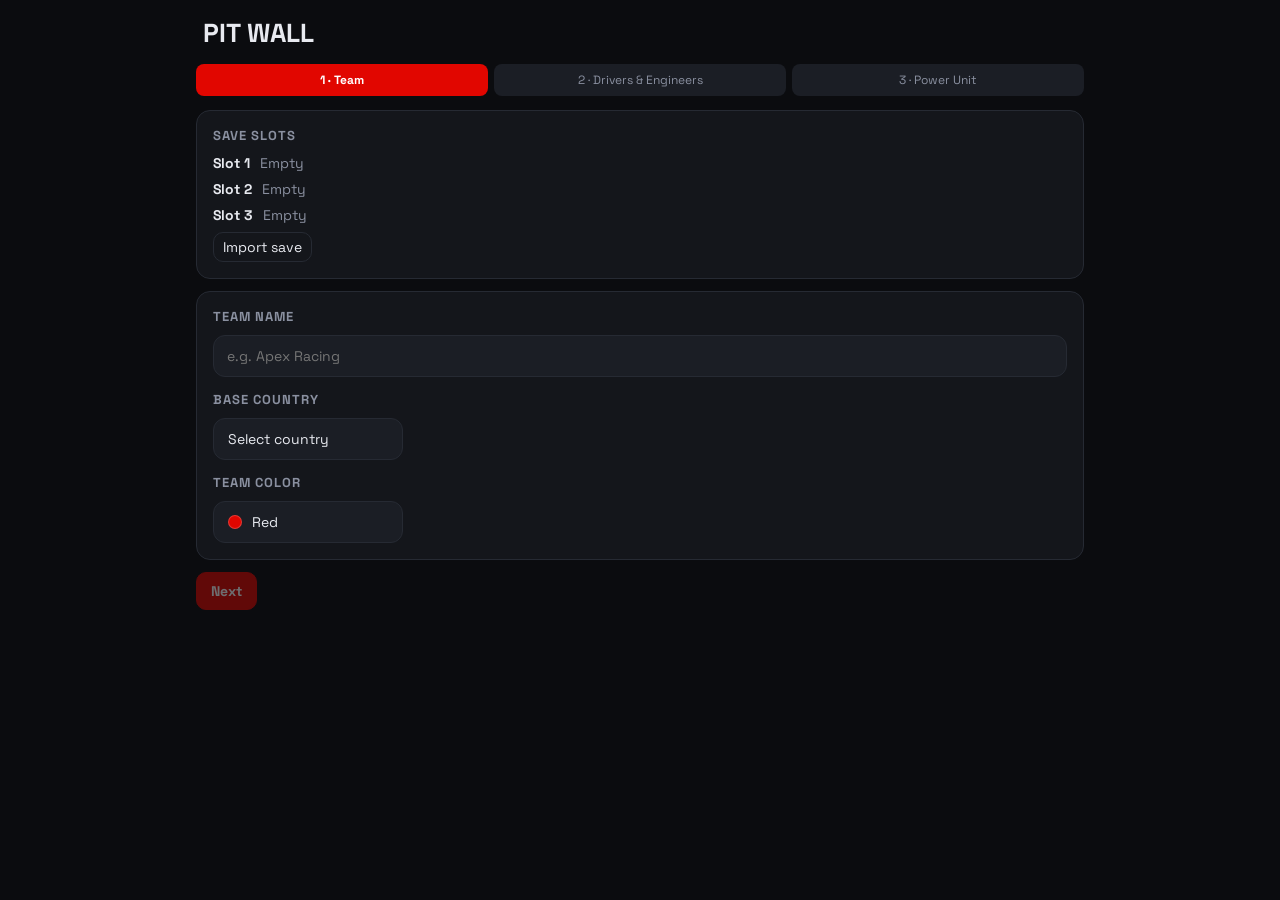
<file: index.html>
<!DOCTYPE html>
<html lang="en"><head><meta charset="utf-8">
<meta name="viewport" content="width=device-width, initial-scale=1, viewport-fit=cover">
<title>Pit Wall – Team Setup</title>
<link href="https://fonts.googleapis.com/css2?family=Space+Grotesk:wght@400;500;700&family=JetBrains+Mono:wght@400;600&display=swap" rel="stylesheet">
<style>
:root{color-scheme:dark;--bg:#0b0c0f;--s:#14161b;--s2:#1b1e25;--b:#262a33;--t:#e8eaf0;--m:#8a90a0;--a:#e10600;padding-top:env(safe-area-inset-top,0px);padding-bottom:env(safe-area-inset-bottom,0px)}
*{box-sizing:border-box}body{margin:0;background:var(--bg);color:var(--t);font:14px 'Space Grotesk',system-ui,sans-serif}
#app{max-width:920px;margin:0 auto;padding:16px}
.mono{font-family:'JetBrains Mono',ui-monospace,monospace;font-size:12px}
.card{background:var(--s);border:1px solid var(--b);border-radius:14px;padding:16px;margin-bottom:12px}
h1,h2,h3{margin:0 0 10px}h1{font-size:26px}h3{font-size:13px;color:var(--m);text-transform:uppercase;letter-spacing:.08em}
.m{color:var(--m)}.row{display:flex;gap:10px;align-items:center;flex-wrap:wrap}.sp{flex:1}
button,select{font:inherit;color:var(--t);background:var(--s2);border:1px solid var(--b);border-radius:10px;padding:9px 14px;cursor:pointer}
button:hover{border-color:var(--m)}button.p{background:var(--a);border-color:var(--a);color:#fff;font-weight:700}
button:disabled{opacity:.4;cursor:not-allowed}button.on{border-color:var(--a);background:#2a1618}button.s{padding:5px 9px;font-size:12px}
input{font:inherit;color:var(--t);background:var(--s2);border:1px solid var(--b);border-radius:10px;padding:10px 12px;width:100%}
.sw{width:28px;height:28px;border-radius:50%;padding:0;border:2px solid transparent}.sw.on{border-color:#fff}
.steps{display:flex;gap:6px;margin:14px 0}.st{flex:1;padding:8px;border-radius:8px;background:var(--s2);color:var(--m);font-size:12px;text-align:center}
.st.c{background:var(--a);color:#fff;font-weight:700}.st.d{color:#4ade80}
.pts{background:var(--s2);border:1px solid var(--b);border-radius:10px;padding:6px 12px}.neg{color:#f87171}
table{width:100%;border-collapse:collapse}td,th{padding:6px 8px;text-align:left;border-bottom:1px solid var(--b);white-space:nowrap}th{color:var(--m);font-weight:500;font-size:12px}
.wrap{overflow-x:auto;max-height:420px;overflow-y:auto}tr.sel td{background:#ffffff0d}
.grid{display:grid;grid-template-columns:repeat(auto-fill,minmax(250px,1fr));gap:10px}
.pc{background:var(--s2);border:1px solid var(--b);border-radius:12px;padding:14px;cursor:pointer}.pc.sel{border-color:var(--a);box-shadow:0 0 0 1px var(--a)}
svg.i{width:16px;height:16px;fill:none;stroke:currentColor;stroke-width:2;stroke-linecap:round;stroke-linejoin:round;vertical-align:-3px}
@media(max-width:600px){#app{padding:10px}.card{padding:12px}button,select{min-height:40px}button.s{min-height:34px}td,th{padding:7px 5px}.hm{display:none}.wrap{max-height:60vh}}
</style>
<link rel="stylesheet" href="https://cdn-uicons.flaticon.com/2.6.0/uicons-regular-rounded/css/uicons-regular-rounded.css">
<link rel="stylesheet" href="ui.css">
<script src="ui.js"></script>
</head><body><div id="app"></div>
<script>
const $=s=>document.querySelector(s),clamp=(v,a,b)=>Math.max(a,Math.min(b,v));
const SK=n=>'pitwall_save_'+n,SETUP='pitwall_setup';let SLOT=1;
const PAL=[['#e10600','Red'],['#dc143c','Crimson'],['#ff8000','Orange'],['#ffb300','Amber'],['#facc15','Yellow'],['#a3e635','Lime'],['#22c55e','Green'],['#10b981','Emerald'],['#00d2be','Teal'],['#22d3ee','Cyan'],['#38bdf8','Sky'],['#3671c6','Blue'],['#1e40af','Navy'],['#6366f1','Indigo'],['#8b5cf6','Violet'],['#a855f7','Purple'],['#d946ef','Fuchsia'],['#ff87bc','Pink'],['#fb7185','Rose'],['#e5e7eb','White'],['#9aa3b5','Silver'],['#d4af37','Gold'],['#cd7f32','Bronze'],['#6ee7b7','Mint']];
let D,CT={},CM={},step=0,F='All',S={name:'',color:'#e10600',country:'',drv:[],eng:{},pu:null};
const lerp=(v,[a,b],[c,d])=>Math.round(c+(clamp(v,a,b)-a)/(b-a)*(d-c));
const dcost=d=>lerp(d[2],D.meta[d[1]].ovr,D.meta[d[1]].cost);
const ecost=e=>lerp((e[1]+e[2]+e[3])/3,D.meta.eng.avg,D.meta.eng.cost);
const pcost=p=>lerp((p[2]+p[3]+p[4])/3,D.meta.pu.avg,D.meta.pu.cost);
const spent=()=>S.drv.reduce((s,i)=>s+dcost(D.drivers[i])+(S.eng[i]!=null?ecost(D.engineers[S.eng[i]]):0),0)+(S.pu!=null?pcost(D.pu[S.pu]):0);
const left=()=>D.budget-spent();
const ic='<i class="fi fi-rr-flag"></i>';
function head(){return `<h1>${ic} PIT WALL</h1><div class="steps">${['1 · Team','2 · Drivers & Engineers','3 · Power Unit'].map((s,i)=>`<div class="st ${i==step?'c':i<step?'d':''}">${s}</div>`).join('')}</div>`}
function pts(){const l=left();return `<span class="pts mono">Points left: <b class="${l<0?'neg':''}">${l}</b> / ${D.budget}</span>`}
function render(){
 let h=head();
 if(step==0){
  h+=`<div class="card"><h3>Save slots</h3>${[1,2,3].map(n=>{const r=localStorage.getItem(SK(n));let i='Empty';try{if(r){const g=JSON.parse(r);i=`${g.name} · S${g.season} R${Math.min(g.round+1,24)}`}}catch(e){}return `<div class="row" style="margin-bottom:8px"><b>Slot ${n}</b><span class="m sp">${i}</span>${r?`<button class="s" onclick="localStorage.setItem('pitwall_slot',${n});location.href='sim.html'">Continue</button><button class="s" onclick="if(confirm('Delete slot ${n}?')){localStorage.removeItem(SK(${n}));render()}">Delete</button>`:''}</div>`}).join('')}<label class="s" style="cursor:pointer;border:1px solid var(--b);border-radius:10px;padding:5px 9px;display:inline-block">Import save<input type="file" accept=".json" hidden onchange="imp(this)"></label></div>
  <div class="card"><h3>Team name</h3><input value="${S.name}" maxlength="22" placeholder="e.g. Apex Racing" oninput="S.name=this.value;$('#nx').disabled=!(S.name.trim()&&CM[S.country])"><h3 style="margin-top:14px">Base country</h3>${dd('country',Object.keys(CM).map(c=>({v:c,l:c,s:CT.ln[CM[c]]})),S.country,v=>{setC(v);render()},'Select country')}<div id="cn" class="m" style="margin-top:6px">${S.country&&CM[S.country]?'Your drivers celebrate podiums in '+CT.ln[CM[S.country]]+'.':''}</div>
  <div style="margin-top:14px"><h3>Team color</h3>${dd('color',[...PAL.map(([c,n])=>({v:c,l:`<i class="cd" style="background:${c}"></i>${n}`,s:c.toUpperCase()})),{v:'custom',l:`<i class="cd rainbow"></i>Custom color…`}],PAL.some(p=>p[0]==S.color)?S.color:'custom',v=>{if(v=='custom'){$('#cpick').click();return}S.color=v;document.documentElement.style.setProperty('--a',v);render()})}<input type="color" id="cpick" value="${S.color}" oninput="S.color=this.value;document.documentElement.style.setProperty('--a',S.color)" onchange="render()" style="position:absolute;opacity:0;width:1px;height:1px;pointer-events:none"></div></div>
  <div class="nav"><button id="nx" class="p" ${S.name.trim()&&CM[S.country]?'':'disabled'} onclick="step=1;render()">Next</button></div>`;
 }
 if(step==1){
  const L=D.drivers.map((d,i)=>[d,i]).filter(x=>F=='All'||x[0][1]==F).sort((a,b)=>dcost(b[0])-dcost(a[0]));
  h+=`<div class="row" style="margin-bottom:12px"><h3 style="margin:0">Pick exactly 2 drivers (${S.drv.length}/2)</h3><span class="sp"></span>${pts()}</div>
  <div class="card"><h3>Your lineup</h3>${[0,1].map(k=>{const i=S.drv[k];if(i==null)return `<div class="m" style="margin-bottom:8px">Slot ${k+1}: empty</div>`;const d=D.drivers[i];
   return `<div class="row" style="margin-bottom:8px"><b>${d[0]}</b><span class="m mono">${d[1]} · ${dcost(d)} pts</span><span class="sp"></span><span class="m">Race engineer:</span>${dd('eng'+i,[{v:'',l:'None'},...D.engineers.map((e,j)=>({v:j,l:e[0],s:`ATT ${e[1]} · DEF ${e[2]} · TYR ${e[3]} · ${ecost(e)} pts`,dis:S.drv.some(x=>x!=i&&S.eng[x]===j)}))],S.eng[i]==null?'':S.eng[i],v=>{S.eng[i]=v===''?null:+v;render()},'Select engineer')}</div>`}).join('')}</div>
  <div class="row" style="margin-bottom:8px">${['All','F1','F2','F3'].map(f=>`<button class="s ${F==f?'on':''}" onclick="F='${f}';render()">${f}</button>`).join('')}</div>
  ${isM()?`${L.map(([d,i])=>`<div class="dc2 ${S.drv.includes(i)?'sel':''}" onclick="pick(${i})"><div class="row"><b class="sp">${d[0]}</b><span class="chip">${d[1]}</span></div><div class="row mono m"><span>OVR ${d[2]}</span><span>ATT ${d[3]}</span><span>DEF ${d[4]}</span><span>TYR ${d[5]}</span><span>COR ${d[6]}</span></div><div class="row"><b class="cost">${dcost(d)} pts</b><span class="sp"></span><button class="s ${S.drv.includes(i)?'on':''}">${S.drv.includes(i)?'Selected':'Pick'}</button></div></div>`).join('')}`:`<div class="card wrap"><table><tr><th>Driver</th><th>Series</th><th>OVR</th><th class="hm">ATT</th><th class="hm">DEF</th><th class="hm">TYR</th><th class="hm">COR</th><th>Cost</th><th></th></tr>${L.map(([d,i])=>`<tr class="${S.drv.includes(i)?'sel':''}"><td>${d[0]}</td><td class="m">${d[1]}</td><td class="mono">${d[2]}</td><td class="mono hm">${d[3]}</td><td class="mono hm">${d[4]}</td><td class="mono hm">${d[5]}</td><td class="mono hm">${d[6]}</td><td class="mono">${dcost(d)}</td><td><button class="s" onclick="pick(${i})">${S.drv.includes(i)?'Remove':'Pick'}</button></td></tr>`).join('')}</table></div>`}
  <div class="row nav"><button onclick="step=0;render()">Back</button><button class="p" ${S.drv.length==2&&left()>=0?'':'disabled'} onclick="step=2;render()">Next</button></div>`;
 }
 if(step==2){
  h+=`<div class="row" style="margin-bottom:12px"><h3 style="margin:0">Choose a power unit</h3><span class="sp"></span>${pts()}</div>
  <div class="grid" style="margin-bottom:12px">${D.pu.map((p,i)=>`<div class="pc ${S.pu===i?'sel':''}" onclick="S.pu=${i};render()"><div class="row"><b>${p[1]}</b><span class="sp"></span><span class="mono">${pcost(p)} pts</span></div><div class="mono m" style="margin-top:8px">POWER <b style="color:var(--t)">${p[2]}</b> · RELIABILITY <b style="color:var(--t)">${p[3]}</b> · EFFICIENCY <b style="color:var(--t)">${p[4]}</b></div></div>`).join('')}</div>
  <div class="row" style="margin-bottom:12px"><span class="m">Save slot:</span>${dd('slot',[1,2,3].map(n=>({v:n,l:'Slot '+n,s:localStorage.getItem(SK(n))?'In use – will be overwritten':'Empty'})),SLOT,v=>{SLOT=+v;render()})}</div><div class="row nav"><button onclick="step=1;render()">Back</button><button class="p" ${S.pu!=null&&left()>=0?'':'disabled'} onclick="start()">Start career</button></div>`;
 }
 $('#app').innerHTML=h;
}
function setC(v){S.country=v;$('#cn').textContent=CM[v]?'Your drivers celebrate podiums in '+CT.ln[CM[v]]+'.':'';$('#nx').disabled=!(S.name.trim()&&CM[v])}
function pick(i){const k=S.drv.indexOf(i);if(k>=0){S.drv.splice(k,1);delete S.eng[i]}else if(S.drv.length<2)S.drv.push(i);render()}
function start(){if(localStorage.getItem(SK(SLOT))&&!confirm('Slot '+SLOT+' has a save. Overwrite?'))return;S.slot=SLOT;localStorage.setItem('pitwall_slot',SLOT);localStorage.setItem(SETUP,JSON.stringify(S));localStorage.removeItem(SK(SLOT));location.href='sim.html'}
function imp(inp){const f=inp.files[0];if(!f)return;f.text().then(t=>{const g=JSON.parse(t);if(!g.drv||!g.teams)throw 0;const n=[1,2,3].find(k=>!localStorage.getItem(SK(k)))||1;if(localStorage.getItem(SK(n))&&!confirm('All slots used. Overwrite slot 1?'))return;localStorage.setItem(SK(n),t);render()}).catch(()=>alert('Invalid save file'))}
Promise.all([fetch('data.json').then(r=>r.json()),fetch('countries.json').then(r=>r.json())]).then(([d,c])=>{D=d;CT=c;c.countries.split(',').forEach(x=>{const p=x.split(':');CM[p[0]]=p[1]});const o=localStorage.getItem('pitwall_save');if(o){if(!localStorage.getItem(SK(1)))localStorage.setItem(SK(1),o);localStorage.removeItem('pitwall_save')}SLOT=[1,2,3].find(n=>!localStorage.getItem(SK(n)))||1;render()}).catch(()=>{$('#app').innerHTML='<div class="card"><h2>Could not load data.json</h2><p class="m">Open this page through a local web server (e.g. run <span class="mono">python -m http.server</span> in this folder), not by double-clicking the file.</p></div>'});
</script></body></html>
</file>
<file: ui.css>
/* Shared UI layer: flat minimal dark theme, Flaticon icons, custom dropdown/drawer/notifications/scrollbar, mobile bottom bar.
   Loaded AFTER the inline styles so it can override them. No blur effects (kept light for performance). */
html,body{overflow-x:hidden;max-width:100%}
body{background:var(--bg)}body.sim{padding-bottom:calc(28px + env(safe-area-inset-bottom,0px))}
@keyframes sheet{from{transform:translateY(100%)}}@keyframes pop2{from{opacity:0;transform:translateY(-6px)}}
@keyframes slideL{from{transform:translateX(-105%)}}@keyframes slideR{from{transform:translateX(105%)}}
.split>*,.row>*,.card{min-width:0}.card{max-width:100%;animation:fade .25s ease both}.card tr{animation:none}
i.fi{display:inline-flex;font-size:16px;line-height:1;vertical-align:-2px}
input{font:inherit;color:var(--t);background:var(--s2);border:1px solid var(--b);border-radius:12px;padding:11px 13px;width:100%}
input:focus{outline:none;border-color:var(--a)}
button.p:hover:not(:disabled){filter:brightness(1.12)}

/* custom scrollbar */
*{scrollbar-width:thin;scrollbar-color:#343944 transparent}
::-webkit-scrollbar{width:8px;height:8px}::-webkit-scrollbar-track{background:transparent}
::-webkit-scrollbar-thumb{background:#2f3440;border-radius:8px;border:2px solid transparent;background-clip:content-box}
::-webkit-scrollbar-thumb:hover{background:var(--a);background-clip:content-box}::-webkit-scrollbar-corner{background:transparent}

/* custom dropdown */
.dd{display:inline-flex;justify-content:space-between;align-items:center;gap:10px;min-width:190px;max-width:100%;padding:11px 14px;border-radius:12px}
.ddl{overflow:hidden;text-overflow:ellipsis;white-space:nowrap;display:inline-flex;align-items:center}
.cd{display:inline-block;width:14px;height:14px;border-radius:50%;margin-right:10px;border:1px solid #fff3;flex:none}
.rainbow{background:conic-gradient(#f00,#ff0,#0f0,#0ff,#00f,#f0f,#f00)}
.ddm{position:fixed;inset:0;z-index:60}.ddb{position:absolute;inset:0;background:#000a;animation:fade .2s}
.dds{position:absolute;left:0;right:0;bottom:0;max-height:72vh;overflow:auto;background:#14161b;border:1px solid var(--b);border-radius:20px 20px 0 0;padding:8px 12px calc(16px + env(safe-area-inset-bottom,0px));animation:sheet .26s cubic-bezier(.2,.8,.2,1) both}
.dds.pop{right:auto;bottom:auto;max-height:340px;border-radius:14px;padding:6px;box-shadow:0 14px 40px #000a;animation:pop2 .16s ease both}
.ddh{width:40px;height:4px;border-radius:2px;background:var(--b);margin:4px auto 12px}.dds.pop .ddh{display:none}
.ddq{margin-bottom:8px;position:sticky;top:0}
.ddo{display:flex;flex-direction:column;align-items:flex-start;gap:2px;width:100%;border:0;border-radius:10px;background:transparent;padding:12px 14px;text-align:left}
.ddo>span{display:inline-flex;align-items:center}.ddo small{color:var(--m);font-size:12px}
.ddo:hover{background:var(--s2)}.ddo.on{background:var(--s2);box-shadow:inset 3px 0 0 var(--a)}.ddo.dis{opacity:.35}

/* list cards */
.dc2{padding:12px;margin-bottom:8px;display:grid;gap:8px;font-size:13px;background:var(--s2);border:1px solid var(--b);border-radius:14px}
.dc2.sel{border-color:var(--a);box-shadow:0 0 0 1px var(--a)}.dc2 .row{gap:10px}
.chip{padding:2px 9px;border-radius:99px;background:#ffffff12;font-size:11px;color:var(--m)}.cost{color:var(--a)}
.nav{display:flex;gap:10px}

/* slide drawer */
.mod.dr{background:rgba(0,0,0,.55)}
.mod.dr .drw{width:min(290px,82vw)!important;height:100%;margin:0!important;border-radius:0 18px 18px 0!important;display:flex!important;flex-direction:column;gap:6px!important;overflow:auto;max-height:none;
 padding:calc(18px + env(safe-area-inset-top,0px)) 14px 18px!important;background:#12141a!important;border:1px solid var(--b);animation:slideL .3s cubic-bezier(.2,.8,.2,1) backwards!important}
.dhead{display:flex;flex-direction:column;gap:2px;margin-bottom:10px}.dhead b{font-size:19px;color:var(--a)}
.drw button{justify-content:flex-start;width:100%;padding:13px 14px;border-radius:12px}.drw button i{font-size:18px}

/* top notifications */
#toast{top:calc(10px + env(safe-area-inset-top,0px))!important;bottom:auto!important;left:50%!important;transform:translateX(-50%)!important;width:min(420px,calc(100vw - 20px));z-index:100!important;align-items:stretch!important;gap:8px!important}
#toast .nt{position:relative;overflow:hidden;display:flex;gap:12px;align-items:center;padding:12px 14px;border-radius:14px;color:var(--t);pointer-events:auto;cursor:pointer;
 background:#171a21;border:1px solid var(--b);border-left:3px solid var(--nc,#7aa2ff);box-shadow:0 12px 30px rgba(0,0,0,.55);animation:ntIn .4s cubic-bezier(.2,1.1,.3,1) both}
#toast .nt>i{flex:none;width:34px;height:34px;border-radius:10px;display:grid;place-items:center;font-size:16px;background:#ffffff0d;color:var(--nc,#7aa2ff)}
#toast .nt div{background:none;padding:0;border-radius:0;color:inherit;display:flex;flex-direction:column;gap:1px;min-width:0;animation:none}
#toast .nt b{font-size:10.5px;color:var(--m);text-transform:uppercase;letter-spacing:.08em}#toast .nt span{font-size:14px;font-weight:600;line-height:1.25}
#toast .nt u{position:absolute;left:0;bottom:0;height:2px;width:100%;background:var(--nc,#7aa2ff);text-decoration:none;transform-origin:left;animation:ntBar 3.6s linear forwards}
#toast .nt.good{--nc:#4ade80}#toast .nt.bad{--nc:#f87171}#toast .nt.warn{--nc:#facc15}#toast .nt.info{--nc:#7aa2ff}
#toast .nt.out{animation:ntOut .28s ease forwards}
@keyframes ntIn{from{opacity:0;transform:translateY(-130%)}}@keyframes ntOut{to{opacity:0;transform:translateY(-130%)}}@keyframes ntBar{to{transform:scaleX(0)}}

/* bottom bar (mobile only) */
.bnav{display:none}

@media(max-width:700px){
 #app{padding:12px 12px 0;max-width:100%}
 h1{font-size:24px}h2{font-size:17px}
 .card{padding:14px;border-radius:16px}
 .top{position:sticky;top:env(safe-area-inset-top,0px);z-index:4;background:var(--s)!important;margin-bottom:10px!important;padding:10px 12px!important}
 .hdesk button{display:none}.hdesk{margin-bottom:10px!important}
 .card .row>button.p:not(.s){flex:1;justify-content:center;padding:14px}
 .steps{overflow-x:auto;gap:6px}.st{white-space:nowrap;padding:8px 12px;border-radius:99px;flex:0 0 auto}
 .split{grid-template-columns:1fr}
 .wrap{max-width:100%;-webkit-overflow-scrolling:touch}
 #tbl{padding:6px!important;max-height:none!important}
 #tbl tr:has(th){display:none}
 #tbl td{padding:11px 6px;font-size:14px}#tbl td:first-child{width:30px;font-weight:700}
 .bnav{display:flex;position:fixed;left:0;right:0;bottom:0;z-index:30;gap:4px;background:var(--s);border-top:1px solid var(--b);padding:6px 8px calc(6px + env(safe-area-inset-bottom,0px))}
 .bnav button{flex:1;flex-direction:column;gap:3px;border:0;background:transparent;border-radius:12px;padding:8px 2px;font-size:11px;color:var(--m);min-height:54px;justify-content:center;position:relative}
 .bnav button i{font-size:20px}.bnav button.on{color:var(--t)}.bnav button.on i{color:var(--a)}
 .bnav button.on::before{content:'';position:absolute;top:-7px;left:32%;right:32%;height:3px;border-radius:0 0 3px 3px;background:var(--a)}
 body.sim{padding-bottom:calc(84px + env(safe-area-inset-bottom,0px))}
 .mod:not(.dr){z-index:40;align-items:flex-end!important;justify-content:center!important;padding:0!important}
 .mod:not(.dr) .card{max-width:none!important;width:100%!important;margin:0!important;border-radius:20px 20px 0 0!important;animation:sheet .28s cubic-bezier(.2,.8,.2,1) both!important;padding-bottom:calc(20px + env(safe-area-inset-bottom,0px));max-height:88vh;overflow:auto}
 .mod.dr{justify-content:flex-end!important}
 .mod.dr .drw{border-radius:18px 0 0 18px!important;animation:slideR .3s cubic-bezier(.2,.8,.2,1) backwards!important}
 .dd{width:100%}
 body{padding-bottom:calc(92px + env(safe-area-inset-bottom,0px))}
 .nav{position:fixed;left:0;right:0;bottom:0;z-index:20;padding:10px 12px calc(10px + env(safe-area-inset-bottom,0px));background:var(--s);border-top:1px solid var(--b)}
 .nav button{flex:1;justify-content:center;padding:14px}
 .rc{padding:14px}.rn{font-size:48px}
 .mk{width:14px;height:14px}
 #toast{top:calc(8px + env(safe-area-inset-top,0px))!important}
}
</file>
